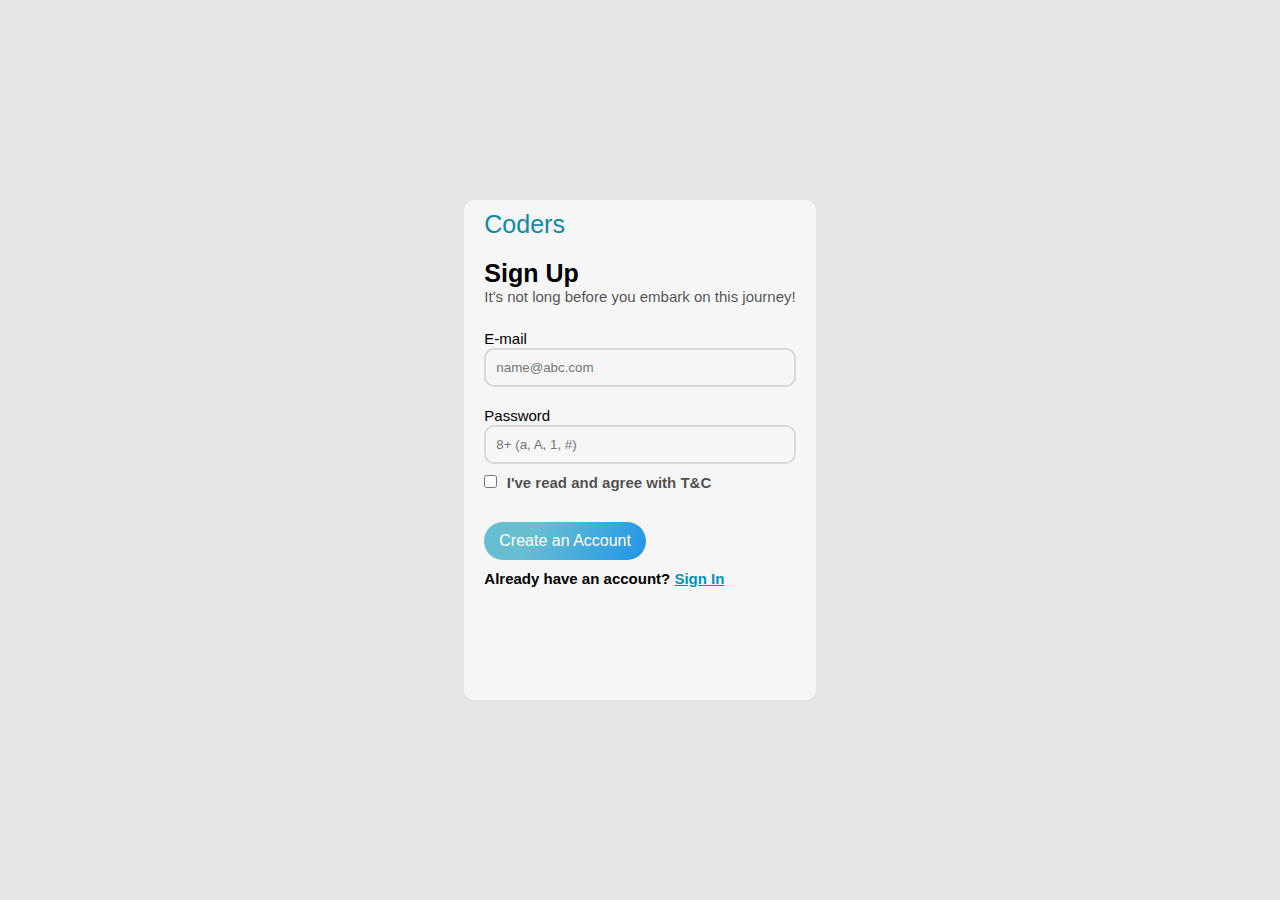
<file: Index.html>
<!DOCTYPE html>
<html>
<head>
    <link rel="stylesheet" href="Style.css">
    <link rel="stylesheet" href="https://use.fontawesome.com/releases/v5.15.4/css/all.css"
        integrity="sha384-DyZ88mC6Up2uqS4h/KRgHuoeGwBcD4Ng9SiP4dIRy0EXTlnuz47vAwmeGwVChigm" crossorigin="anonymous">
    <title>Login with us</title>
</head>

<body>
    <div class=" flex-r container">
        <div class="flex-r login-wrapper">
            <div class="login-text">
                <div class="logo">
                    <span><i class="fab fa-speakap"></i></span>
                    <span>Coders</span>
                </div>
                <h1>Sign Up</h1>
                <p>It's not long before you embark on this journey! </p>

                <form class="flex-c">
                    <div class="input-box">
                        <span class="label">E-mail</span>
                        <div class=" flex-r input">
                            <input type="text" placeholder="name@abc.com">
                            <i class="fas fa-at"></i>
                        </div>
                    </div>
                    
                    <div class="input-box">
                        <span class="label">Password</span>
                        <div class="flex-r input">
                            <input type="password" placeholder="8+ (a, A, 1, #)">
                            <i class="fas fa-lock"></i>
                        </div>
                    </div>

                    <div class="check">
                        <input type="checkbox" name="" id="">
                        <span>I've read and agree with T&C</span>
                    </div>

                    <input class="btn" type="submit" value="Create an Account">
                    <span class="extra-line">
                        <span>Already have an account?</span>
                        <a href="#">Sign In</a>
                    </span>
                </form>

            </div>
        </div>
    </div>
</body>

</html>
</file>
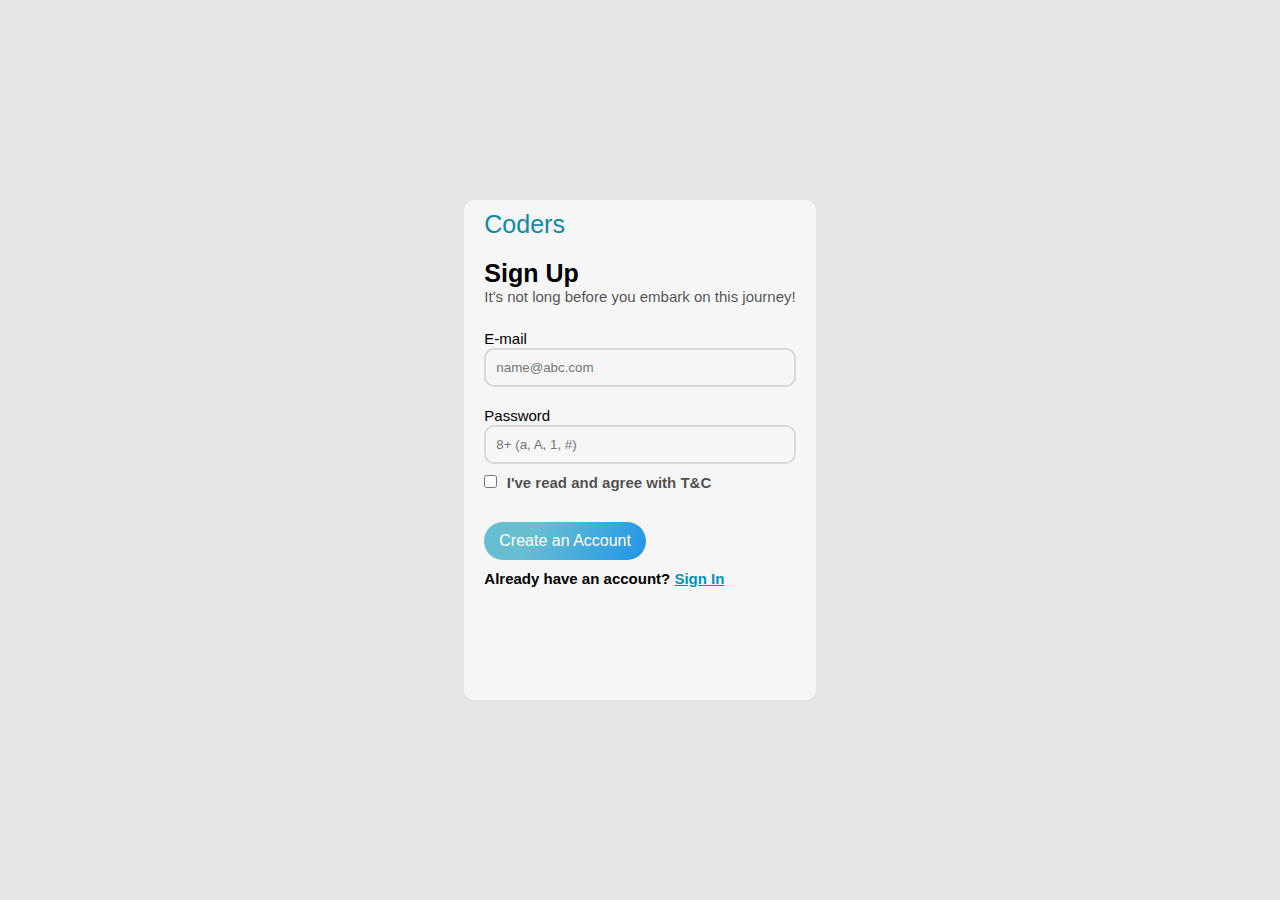
<file: index.html>
<!DOCTYPE html>
<html>
<head>
    <link rel="stylesheet" href="style.css">
    <link rel="stylesheet" href="https://use.fontawesome.com/releases/v5.15.4/css/all.css"
        integrity="sha384-DyZ88mC6Up2uqS4h/KRgHuoeGwBcD4Ng9SiP4dIRy0EXTlnuz47vAwmeGwVChigm" crossorigin="anonymous">
    <title>Login with us</title>
</head>

<body>
    <div class=" flex-r container">
        <div class="flex-r login-wrapper">
            <div class="login-text">
                <div class="logo">
                    <span><i class="fab fa-speakap"></i></span>
                    <span>Coders</span>
                </div>
                <h1>Sign Up</h1>
                <p>It's not long before you embark on this journey! </p>

                <form class="flex-c">
                    <div class="input-box">
                        <span class="label">E-mail</span>
                        <div class=" flex-r input">
                            <input type="text" placeholder="name@abc.com">
                            <i class="fas fa-at"></i>
                        </div>
                    </div>
                    
                    <div class="input-box">
                        <span class="label">Password</span>
                        <div class="flex-r input">
                            <input type="password" placeholder="8+ (a, A, 1, #)">
                            <i class="fas fa-lock"></i>
                        </div>
                    </div>

                    <div class="check">
                        <input type="checkbox" name="" id="">
                        <span>I've read and agree with T&C</span>
                    </div>

                    <input class="btn" type="submit" value="Create an Account">
                    <span class="extra-line">
                        <span>Already have an account?</span>
                        <a href="#">Sign In</a>
                    </span>
                </form>

            </div>
        </div>
    </div>
</body>

</html>
</file>
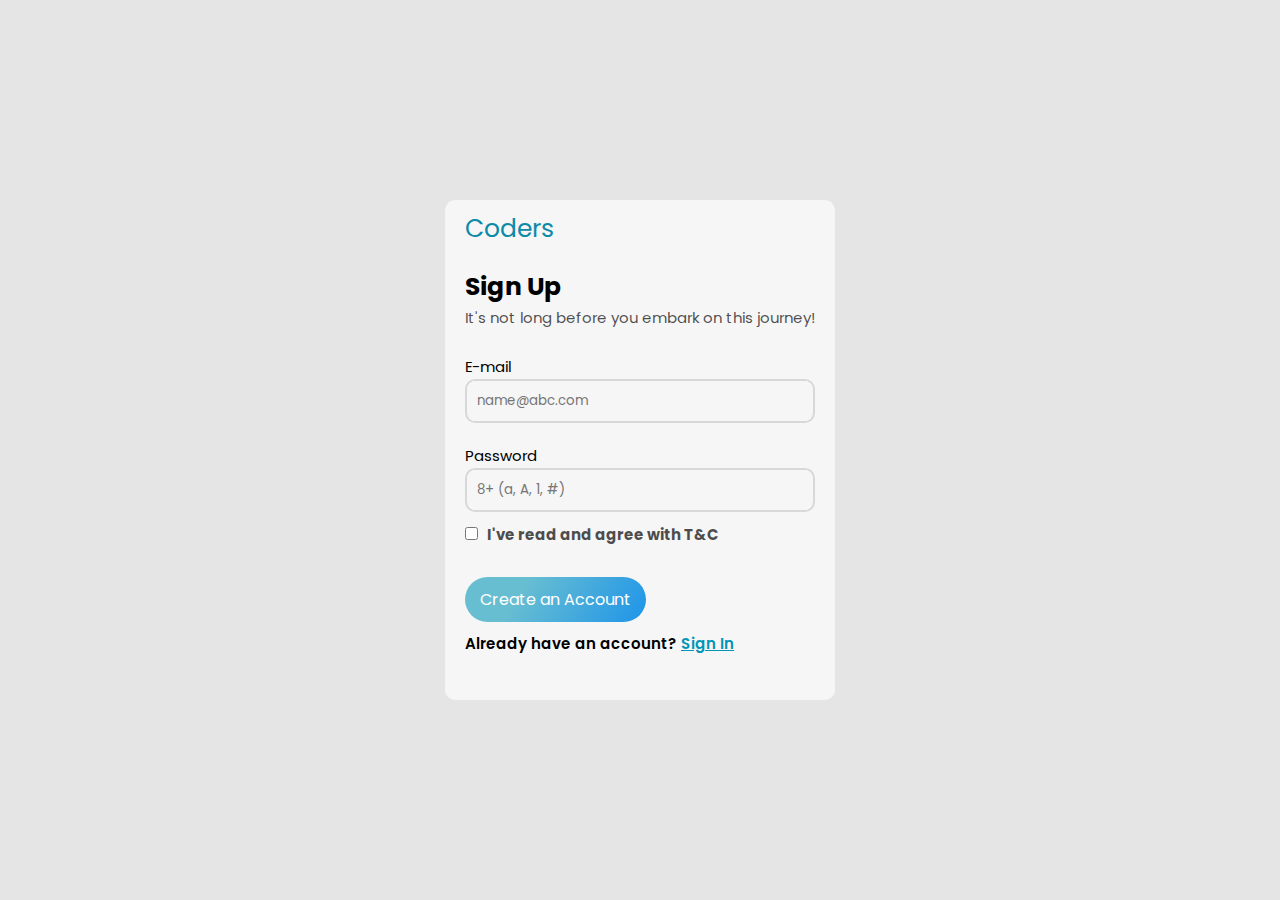
<file: ksp_finaltask.html>
<!DOCTYPE html>
<html lang="en">

<head>
    <link rel="stylesheet" href="ksp_finaltask.css">
    <link rel="stylesheet" href="https://use.fontawesome.com/releases/v5.15.4/css/all.css"
        integrity="sha384-DyZ88mC6Up2uqS4h/KRgHuoeGwBcD4Ng9SiP4dIRy0EXTlnuz47vAwmeGwVChigm" crossorigin="anonymous">
    <title>Login with us</title>
</head>

<body>
    <div class=" flex-r container">
        <div class="flex-r login-wrapper">
            <div class="login-text">
                <div class="logo">
                    <span><i class="fab fa-speakap"></i></span>
                    <span>Coders</span>
                </div>
                <h1>Sign Up</h1>
                <p>It's not long before you embark on this journey! </p>

                <form class="flex-c">
                    <div class="input-box">
                        <span class="label">E-mail</span>
                        <div class=" flex-r input">
                            <input type="text" placeholder="name@abc.com">
                            <i class="fas fa-at"></i>
                        </div>
                    </div>
                    
                    <div class="input-box">
                        <span class="label">Password</span>
                        <div class="flex-r input">
                            <input type="password" placeholder="8+ (a, A, 1, #)">
                            <i class="fas fa-lock"></i>
                        </div>
                    </div>

                    <div class="check">
                        <input type="checkbox" name="" id="">
                        <span>I've read and agree with T&C</span>
                    </div>

                    <input class="btn" type="submit" value="Create an Account">
                    <span class="extra-line">
                        <span>Already have an account?</span>
                        <a href="#">Sign In</a>
                    </span>
                </form>

            </div>
        </div>
    </div>
</body>

</html>
</file>
<file: Style.css>
*{
    margin: 0px;
    padding: 0px;
    box-sizing: border-box;
    font-family: 'Poppins', sans-serif;
}

.flex-r ,.flex-c {
    justify-content: center;
    align-items: center;
    display: flex;
}
.flex-c{
    flex-direction: column;
}
.flex-r{
    flex-direction: row;
}

.container{
    width: 100%;
    min-height: 100vh;
    padding: 20px 10px;
    background: #E5E5E5;  
}



.login-text{
    background-color: #F6F6F6;
    max-width: 400px;
    min-height: 500px;
    border-radius: 10px;
    padding: 10px 20px;
}

.logo{
    margin-bottom: 20px;
}
.logo span , .logo span i{
    font-size: 25px;
    color:#0d8aa7 ;
}

.login-text h1{
    font-size: 25px;
}
.login-text p{
    font-size: 15px;
    color: #000000B2;
}

form{
    align-items: flex-start !important;
    width: 100%;
    margin-top: 15px;
}

.input-box{
    margin: 10px 0px;
    width: 100%;
}

.label{
    font-size: 15px;
    color: black;
    margin-bottom: 3px;
}

.input{
    background-color: #F6F6F6;
    padding: 0px 5px;
    border: 2px solid rgba(216, 216, 216, 1);
    border-radius: 10px;
    overflow: hidden;
    justify-content: flex-start;
}

input{
    border: none;
    outline: none;
    padding: 10px 5px;
    background-color: #F6F6F6;
    flex: 1;
}
.input i{
    color:rgba(0, 0, 0, 0.4);
}

.check span{
    color:#000000B2;
    font-size: 15px;
    font-weight: bold;
    margin-left: 5px;
}

.btn{
    color: #ffffff;
    border-radius: 30px;
    padding: 10px 15px;
    background: linear-gradient(122.33deg, #68bed1 30.62%, #1E94E9 100%);
    margin-top: 30px;
    margin-bottom: 10px;
    font-size: 16px;
    transition: all 0.3s linear;
}

.btn:hover{
    transform: translateY(-2px);
}
.extra-line{
    font-size: 15px;
    font-weight: 600;
}
.extra-line a{
    color: #0095B6;
}
</file>
<file: style.css>
*{
    margin: 0px;
    padding: 0px;
    box-sizing: border-box;
    font-family: 'Poppins', sans-serif;
}

.flex-r ,.flex-c {
    justify-content: center;
    align-items: center;
    display: flex;
}
.flex-c{
    flex-direction: column;
}
.flex-r{
    flex-direction: row;
}

.container{
    width: 100%;
    min-height: 100vh;
    padding: 20px 10px;
    background: #E5E5E5;  
}



.login-text{
    background-color: #F6F6F6;
    max-width: 400px;
    min-height: 500px;
    border-radius: 10px;
    padding: 10px 20px;
}

.logo{
    margin-bottom: 20px;
}
.logo span , .logo span i{
    font-size: 25px;
    color:#0d8aa7 ;
}

.login-text h1{
    font-size: 25px;
}
.login-text p{
    font-size: 15px;
    color: #000000B2;
}

form{
    align-items: flex-start !important;
    width: 100%;
    margin-top: 15px;
}

.input-box{
    margin: 10px 0px;
    width: 100%;
}

.label{
    font-size: 15px;
    color: black;
    margin-bottom: 3px;
}

.input{
    background-color: #F6F6F6;
    padding: 0px 5px;
    border: 2px solid rgba(216, 216, 216, 1);
    border-radius: 10px;
    overflow: hidden;
    justify-content: flex-start;
}

input{
    border: none;
    outline: none;
    padding: 10px 5px;
    background-color: #F6F6F6;
    flex: 1;
}
.input i{
    color:rgba(0, 0, 0, 0.4);
}

.check span{
    color:#000000B2;
    font-size: 15px;
    font-weight: bold;
    margin-left: 5px;
}

.btn{
    color: #ffffff;
    border-radius: 30px;
    padding: 10px 15px;
    background: linear-gradient(122.33deg, #68bed1 30.62%, #1E94E9 100%);
    margin-top: 30px;
    margin-bottom: 10px;
    font-size: 16px;
    transition: all 0.3s linear;
}

.btn:hover{
    transform: translateY(-2px);
}
.extra-line{
    font-size: 15px;
    font-weight: 600;
}
.extra-line a{
    color: #0095B6;
}
</file>
<file: ksp_finaltask.css>
@import url('https://fonts.googleapis.com/css2?family=Poppins&display=swap');



*{
    margin: 0px;
    padding: 0px;
    box-sizing: border-box;
    font-family: 'Poppins', sans-serif;
}

.flex-r ,.flex-c {
    justify-content: center;
    align-items: center;
    display: flex;
}
.flex-c{
    flex-direction: column;
}
.flex-r{
    flex-direction: row;
}

.container{
    width: 100%;
    min-height: 100vh;
    padding: 20px 10px;
    background: #E5E5E5;  
}



.login-text{
    background-color: #F6F6F6;
    max-width: 400px;
    min-height: 500px;
    border-radius: 10px;
    padding: 10px 20px;
}

.logo{
    margin-bottom: 20px;
}
.logo span , .logo span i{
    font-size: 25px;
    color:#0d8aa7 ;
}

.login-text h1{
    font-size: 25px;
}
.login-text p{
    font-size: 15px;
    color: #000000B2;
}

form{
    align-items: flex-start !important;
    width: 100%;
    margin-top: 15px;
}

.input-box{
    margin: 10px 0px;
    width: 100%;
}

.label{
    font-size: 15px;
    color: black;
    margin-bottom: 3px;
}

.input{
    background-color: #F6F6F6;
    padding: 0px 5px;
    border: 2px solid rgba(216, 216, 216, 1);
    border-radius: 10px;
    overflow: hidden;
    justify-content: flex-start;
}

input{
    border: none;
    outline: none;
    padding: 10px 5px;
    background-color: #F6F6F6;
    flex: 1;
}
.input i{
    color:rgba(0, 0, 0, 0.4);
}

.check span{
    color:#000000B2;
    font-size: 15px;
    font-weight: bold;
    margin-left: 5px;
}

.btn{
    color: #ffffff;
    border-radius: 30px;
    padding: 10px 15px;
    background: linear-gradient(122.33deg, #68bed1 30.62%, #1E94E9 100%);
    margin-top: 30px;
    margin-bottom: 10px;
    font-size: 16px;
    transition: all 0.3s linear;
}

.btn:hover{
    transform: translateY(-2px);
}
.extra-line{
    font-size: 15px;
    font-weight: 600;
}
.extra-line a{
    color: #0095B6;
}
</file>
